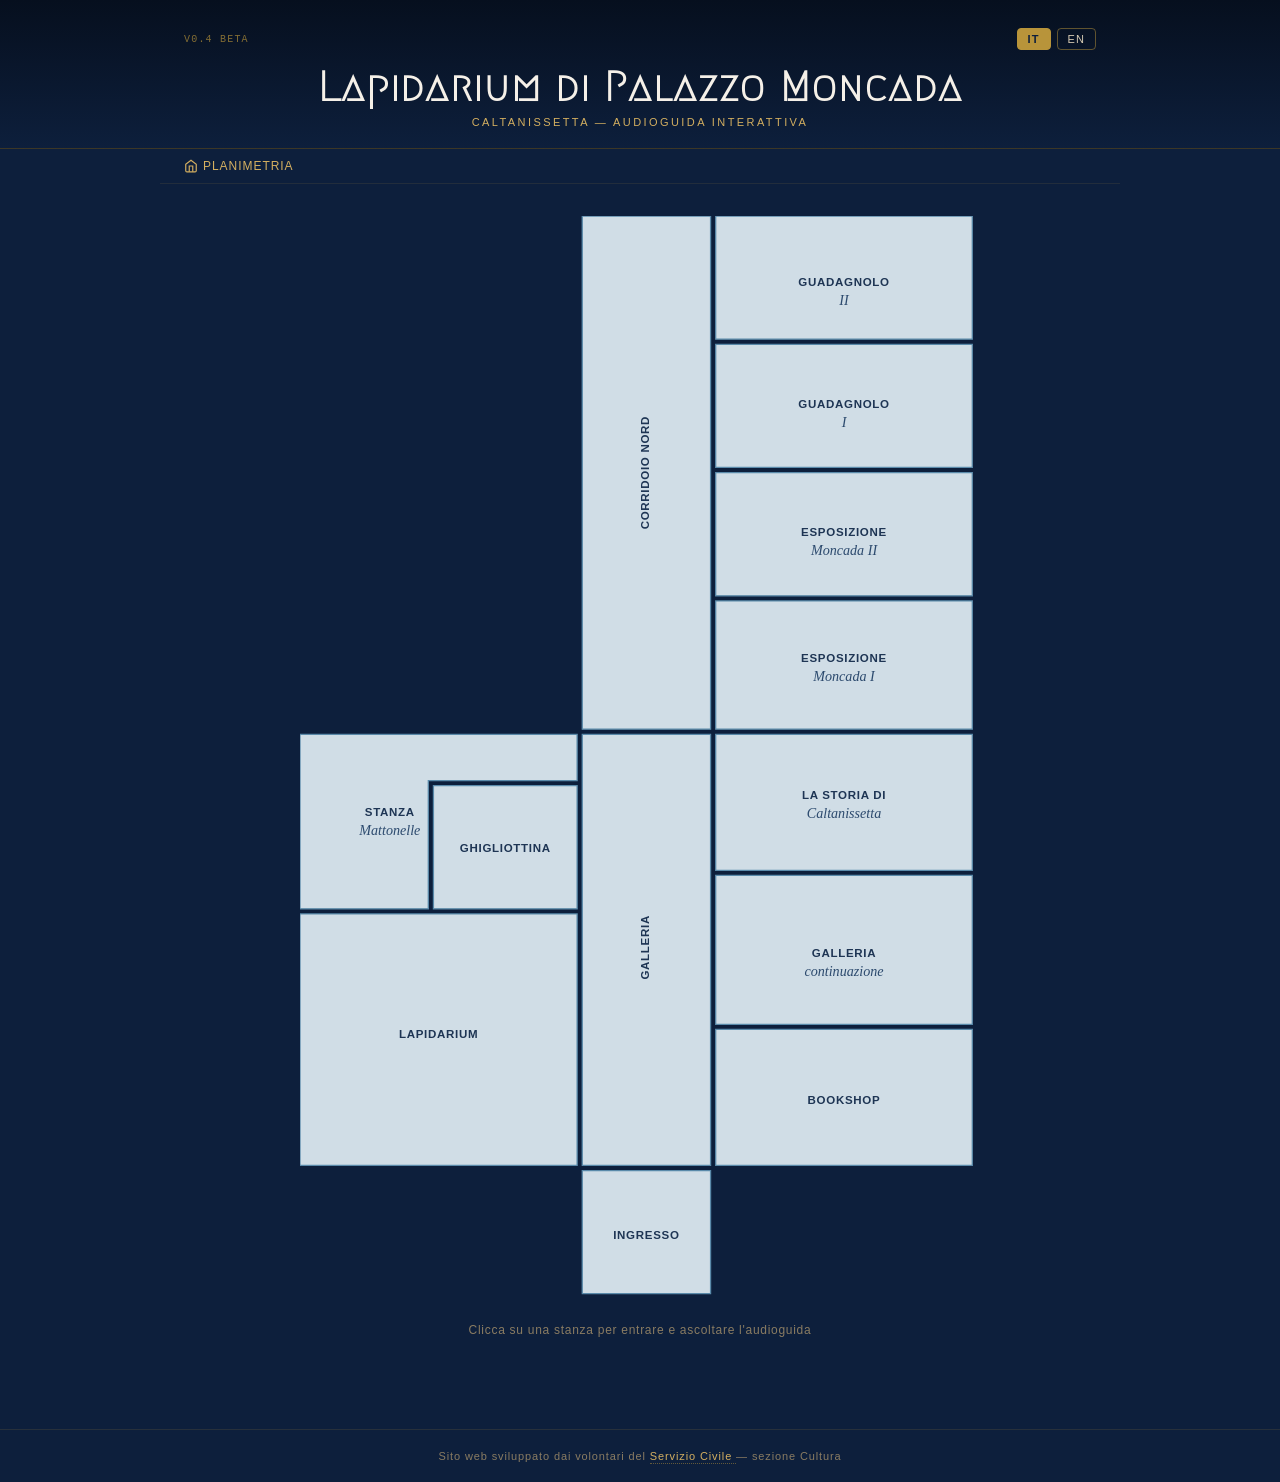
<file: index.html>
<!DOCTYPE html>
<html lang="it">

<head>
    <meta charset="UTF-8">
    <meta name="viewport" content="width=device-width, initial-scale=1.0">
    <title>Lapidarium di Palazzo Moncada</title>
    <link rel="preconnect" href="https://fonts.googleapis.com">
<link rel="preconnect" href="https://fonts.gstatic.com" crossorigin>
<link href="https://fonts.googleapis.com/css2?family=Megrim&display=swap" rel="stylesheet">
    <link rel="stylesheet" href="style.css">
    
<body>
    <!-- HEADER -->
    <header class="site-header">
        <div class="header-inner">
            <div class="header-meta">
                <span class="version-tag">v0.4 BETA</span>
                <div class="lang-switcher">
                    <button onclick="setLanguage('it')" id="btn-it" class="lang-btn active">IT</button>
                    <button onclick="setLanguage('en')" id="btn-en" class="lang-btn">EN</button>
                </div>
            </div>
            <h1 class="site-title">Lapidarium di Palazzo Moncada</h1>
            <p class="site-subtitle">Caltanissetta — Audioguida Interattiva</p>
        </div>
    </header>
    <!-- NAVBAR -->
    <nav class="site-nav" id="site-nav" aria-label="Navigazione">
        <span class="nav-item nav-home" onclick="goHome()">
            <svg width="14" height="14" viewBox="0 0 24 24" fill="none" stroke="currentColor" stroke-width="2">
                <path d="M3 9l9-7 9 7v11a2 2 0 0 1-2 2H5a2 2 0 0 1-2-2z" />
                <polyline points="9 22 9 12 15 12 15 22" />
            </svg>
            <span data-i18n="home">Planimetria</span>
        </span>
        <span class="nav-sep" id="nav-sep" style="display:none">›</span>
        <!-- "›" che spunta quando una stanza è stata selezionata, quindi "PLANIMETRIA > STANZA X" -->
        <span class="nav-item nav-room" id="nav-room" style="display:none"></span>
        <!-- Nome della stanza selezionata -->
    </nav>

    <!-- MAIN CONTENT -->
    <main class="main-content"> <!-- VIEW 1: PLANIMETRIA -->
        <section class="view" id="view-map" aria-label="Mappa del museo">
            <div class="map-wrapper">
                <svg class="planimetria" viewBox="0 -300 530 850" preserveAspectRatio="xMidYMid meet" role="img"
                    aria-label="Planimetria interattiva del museo">
                    <title>Planimetria Lapidarium</title>

                    <!-- GUADAGNOLO 2 -->
                    <g class="room" id="r-guadagnolo_2" onclick="enterRoom('guadagnolo_1')" role="button" tabindex="0" 
                        aria-label="Sala Guadagnolo 2"> <!-- Nota: per ora entrambe le stanze Guadagnolo portano alla stessa vista -->
                        <polygon class="room-shape" points="324,-204 524,-204 524,-300 324,-300" />
                        <text x="424" y="-248" class="room-label">Guadagnolo</text>
                        <text x="424" y="-233" class="room-number">II</text>
                    </g>

                    <!-- GUADAGNOLO 1 -->
                    <g class="room" id="r-guadagnolo_1" onclick="enterRoom('guadagnolo_1')" role="button" tabindex="0"
                        aria-label="Sala Guadagnolo 1">
                        <polygon class="room-shape" points="324,-104 524,-104 524,-200 324,-200" />
                        <text x="424" y="-153" class="room-label">Guadagnolo</text>
                        <text x="424" y="-138" class="room-number">I</text>
                    </g>

                    <!-- STANZA DX 4 -->
                    <g class="room" id="r-stanza_dx_4" onclick="enterRoom('stanza_dx_3')" role="button" tabindex="0"
                        aria-label="Esposizione Moncada 2"> <!-- Nota: per ora entrambe le stanze Moncada portano alla stessa vista -->
                        <polygon class="room-shape" points="324,-4 524,-4 524,-100 324,-100" />
                        <text x="424" y="-53" class="room-label">Esposizione</text>
                        <text x="424" y="-38" class="room-number">Moncada II</text>
                    </g>

                    <!-- STANZA DX 3 -->
                    <g class="room" id="r-stanza_dx_3" onclick="enterRoom('stanza_dx_3')" role="button" tabindex="0"
                        aria-label="Esposizione Moncada 1">
                        <polygon class="room-shape" points="324,0 524,0 524,100 324,100" />
                        <text x="424" y="45" class="room-label">Esposizione</text>
                        <text x="424" y="60" class="room-number">Moncada I</text>
                    </g>

                    <!-- CORRIDOIO NORD -->
                    <g class="room room-corridor" id="r-corridoio_nord" onclick="enterRoom('null')"
                        role="button" tabindex="0" aria-label="Corridoio Nord"> <!-- Nota: corridoio non visitabile, quindi enterRoom con 'null' per ora -->
                        <polygon class="room-shape" points="220,-300 320,-300 320,100 220,100" />
                        <text x="270" y="-100" class="room-label" transform="rotate(-90,270,-100)">Corridoio Nord</text>
                    </g>

                    <!-- STANZA MATTONELLE SX -->
                    <g class="room" id="r-stanza_mattonelle_sx" onclick="enterRoom('stanza_mattonelle_sx')"
                        role="button" tabindex="0" aria-label="Stanza Mattonelle">
                        <polygon class="room-shape" points="0,104 216,104 216,140 100,140 100,240 0,240" />
                        <text x="70" y="165" class="room-label">Stanza</text>
                        <text x="70" y="180" class="room-number">Mattonelle</text>
                    </g>

                    <!-- GHIGLIOTTINA -->
                    <g class="room" id="r-ghigliottina" onclick="enterRoom('ghigliottina')" role="button" tabindex="0"
                        aria-label="Ghigliottina">
                        <polygon class="room-shape" points="104,144 216,144 216,240 104,240" />
                        <text x="160" y="193" class="room-label">Ghigliottina</text>
                    </g>

                    <!-- LAPIDARIUM -->
                    <g class="room" id="r-lapidarium" onclick="enterRoom('lapidarium')" role="button" tabindex="0"
                        aria-label="Lapidarium">
                        <polygon class="room-shape" points="0,244 216,244 216,440 0,440" />
                        <text x="108" y="338" class="room-label">Lapidarium</text>
                    </g>

                    <!-- GALLERIA (gruppo) -->
                    <g class="room room-gallery" id="r-corridoio_galleria" onclick="enterRoom('galleria')" role="button"
                        tabindex="0" aria-label="Galleria">
                        <polygon class="room-shape" points="220,104 320,104 320,440 220,440" />
                        <text x="270" y="270" class="room-label" transform="rotate(-90,270,270)">Galleria</text>
                    </g>

                    <!-- STORIA DI CALTANISSETTA -->
                    <g class="room room-gallery" id="r-stanza_2_dx" onclick="enterRoom('galleria')" role="button"
                        tabindex="0" aria-label="La storia di Caltanissetta">
                        <polygon class="room-shape" points="324,104 524,104 524,210 324,210" />
                        <text x="424" y="152" class="room-label">La storia di</text>
                        <text x="424" y="167" class="room-number">Caltanissetta</text>
                    </g>

                    <!-- GALLERIA CONTINUAZIONE -->
                    <g class="room room-gallery" id="r-stanza_1_dx" onclick="enterRoom('galleria')" role="button"
                        tabindex="0" aria-label="Galleria - Continuazione">
                        <polygon class="room-shape" points="324,214 524,214 524,330 324,330" />
                        <text x="424" y="275" class="room-label">Galleria</text>
                        <text x="424" y="290" class="room-number">continuazione</text>
                    </g>

                    <!-- BOOKSHOP -->
                    <g class="room" id="r-bookshop" onclick="enterRoom('bookshop')" role="button" tabindex="0"
                        aria-label="Bookshop">
                        <polygon class="room-shape" points="324,334 524,334 524,440 324,440" />
                        <text x="424" y="390" class="room-label">Bookshop</text>
                    </g>

                    <!-- INGRESSO -->
                    <g class="room" id="r-ingresso" onclick="enterRoom('ingresso')" role="button" tabindex="0"
                        aria-label="Ingresso">
                        <polygon class="room-shape" points="220,444 320,444 320,540 220,540" />
                        <text x="270" y="495" class="room-label">Ingresso</text>
                    </g>

                </svg>

                <p class="map-hint" data-i18n="mapHint">Clicca su una stanza per entrare e ascoltare l'audioguida</p>
            </div>
        </section>

        <!-- VIEW 2: STANZA -->
        <section class="view hidden" id="view-room" aria-label="Vista stanza">
            <div class="room-view">

                <!-- Intestazione stanza -->
                <div class="room-header">
                    <button class="back-btn" onclick="goHome()" aria-label="Torna alla mappa">
                        <svg width="18" height="18" viewBox="0 0 24 24" fill="none" stroke="currentColor"
                            stroke-width="2">
                            <polyline points="15 18 9 12 15 6" />
                        </svg>
                        <span data-i18n="back">Mappa</span>
                    </button>
                    <div class="room-title-block">
                        <p class="room-category" id="room-category"></p>
                        <h2 class="room-title" id="room-title-h2"></h2>
                    </div>
                </div>
                <!-- Descrizione principale -->
                <div class="room-description">
                    <p id="room-desc-text"></p>
                </div>

                <!-- PLAYER PRINCIPALE (audioguida della stanza) -->
                <div class="main-audio-block" id="main-audio-block">
                    <div class="audio-label">
                        <svg width="16" height="16" viewBox="0 0 24 24" fill="none" stroke="currentColor"
                            stroke-width="2">
                            <polygon points="11 5 6 9 2 9 2 15 6 15 11 19 11 5" />
                            <path d="M19.07 4.93a10 10 0 0 1 0 14.14M15.54 8.46a5 5 0 0 1 0 7.07" />
                        </svg>
                        <span data-i18n="mainAudio">Audioguida principale</span>
                    </div>
                    <audio id="main-audio-player" controls style="width:100%">
                        <source id="main-audio-src" src="" type="audio/mpeg">
                    </audio>
                </div>

                <!-- HOTSPOT LISTA -->
                <div class="hotspot-section" id="hotspot-section">
                    <h3 class="hotspot-title" data-i18n="inRoom">In questa sala</h3>
                    <div class="hotspot-grid" id="hotspot-grid">
                        <!-- Hotspot generati via JS -->
                    </div>
                </div>

            </div>

            <!-- PANNELLO AUDIO HOTSPOT (slide-in) -->
            <div class="hotspot-panel" id="hotspot-panel" aria-hidden="true">
                <div class="hp-header">
                    <div>
                        <p class="hp-category" id="hp-category"></p>
                        <h3 class="hp-title" id="hp-title"></h3>
                    </div>
                    <button class="hp-close" onclick="closeHotspot()" aria-label="Chiudi">
                        <svg width="20" height="20" viewBox="0 0 24 24" fill="none" stroke="currentColor"
                            stroke-width="2">
                            <line x1="18" y1="6" x2="6" y2="18" />
                            <line x1="6" y1="6" x2="18" y2="18" />
                        </svg>
                    </button>
                </div>
                <p class="hp-desc" id="hp-desc"></p>
                <div class="hp-audio-wrap">
                    <audio id="hp-audio-player" controls style="width:100%">
                        <source id="hp-audio-src" src="" type="audio/mpeg">
                    </audio>
                </div>
                <p class="audio-unavail hidden" id="hp-audio-error" data-i18n="audioError">Audio non disponibile per questa lingua.</p>
            </div>

        </section>

    </main>

    <script src="script.js"></script>
</body>
<footer class="site-footer">
  <p class="footer-copy">
    <span data-i18n="footerText">Sito web sviluppato dai volontari del</span>
    <span class="footer-trigger" id="sc-trigger">
      <span data-i18n="footerTrigger">Servizio Civile</span>
      <span class="footer-bubble" id="sc-bubble">
        <span class="bubble-label" data-i18n="bubbleLabel"></span>
        <span class="bubble-names">Angela <br>Alberto <br>Marta <br>Martina <br>Federica</span>
      </span>
    </span>
    <span data-i18n="footerSection">— sezione Cultura</span>
  </p>
</footer>

</html>
</file>
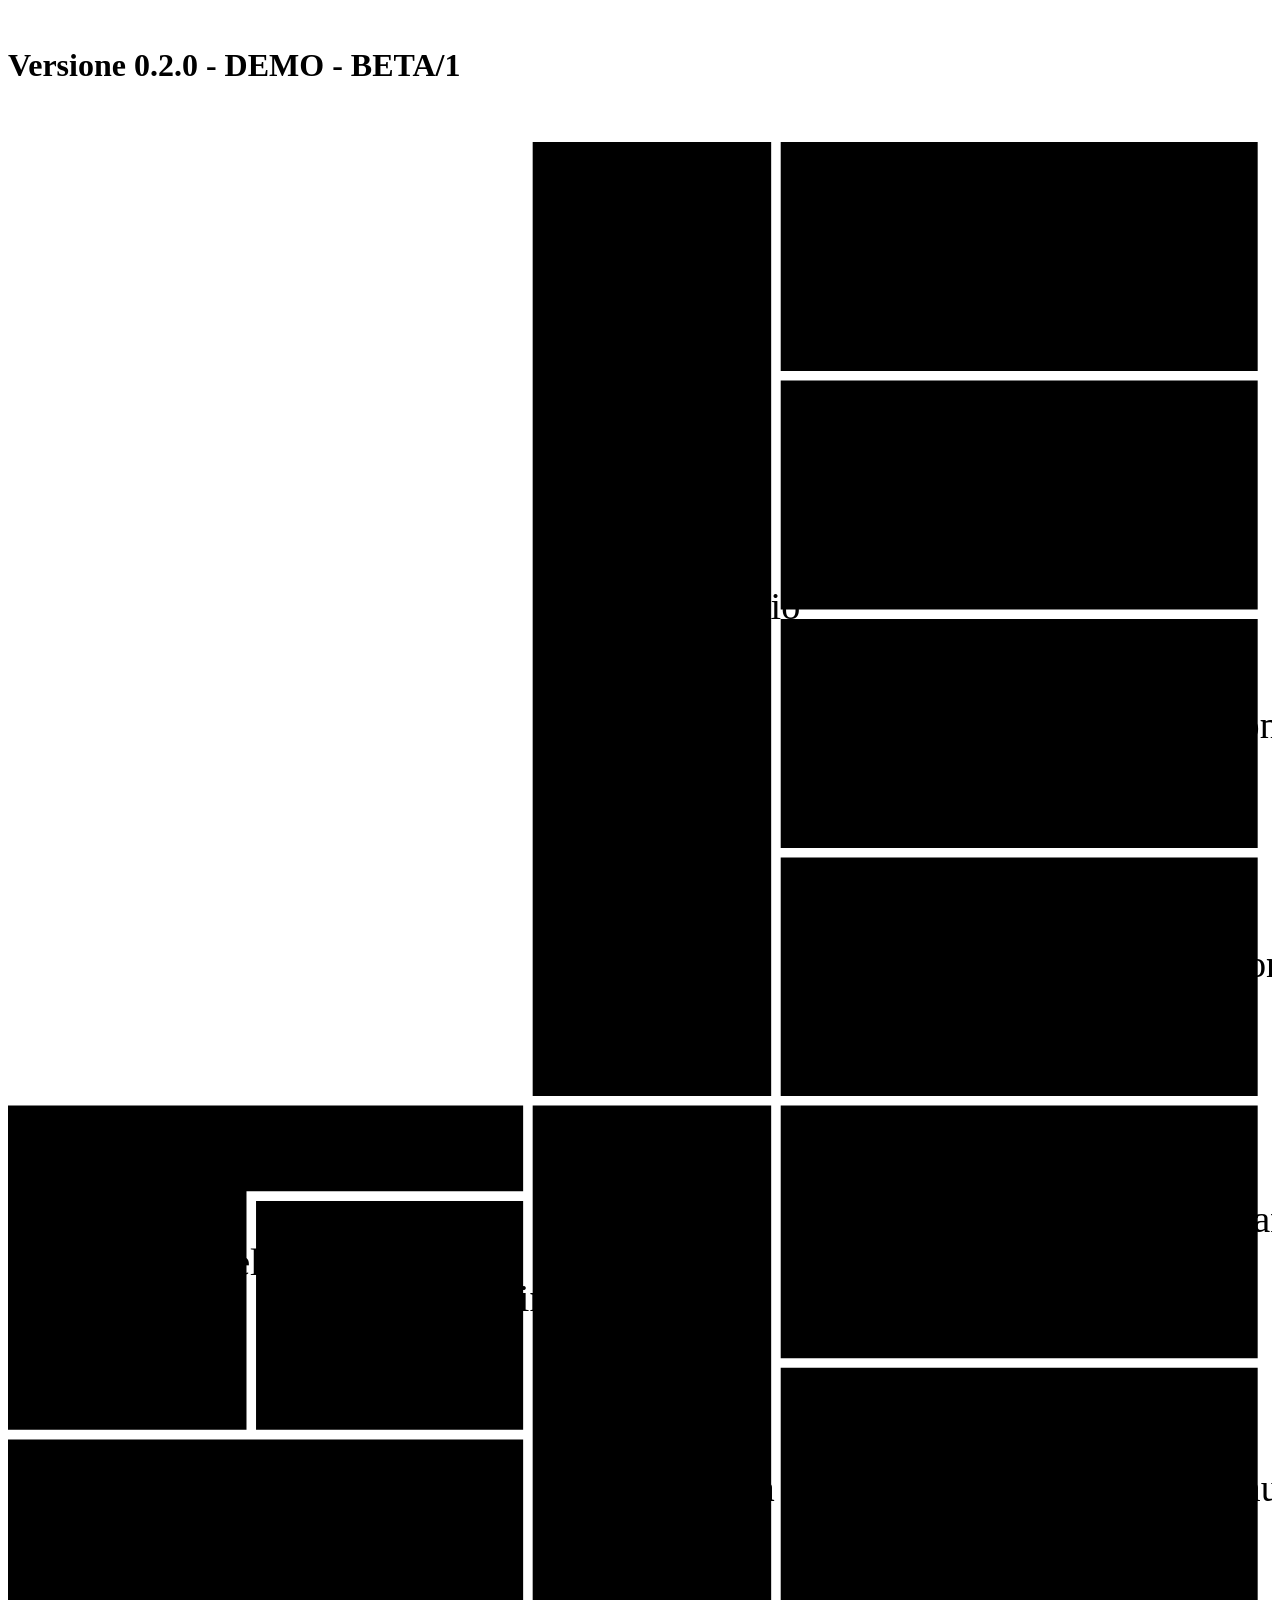
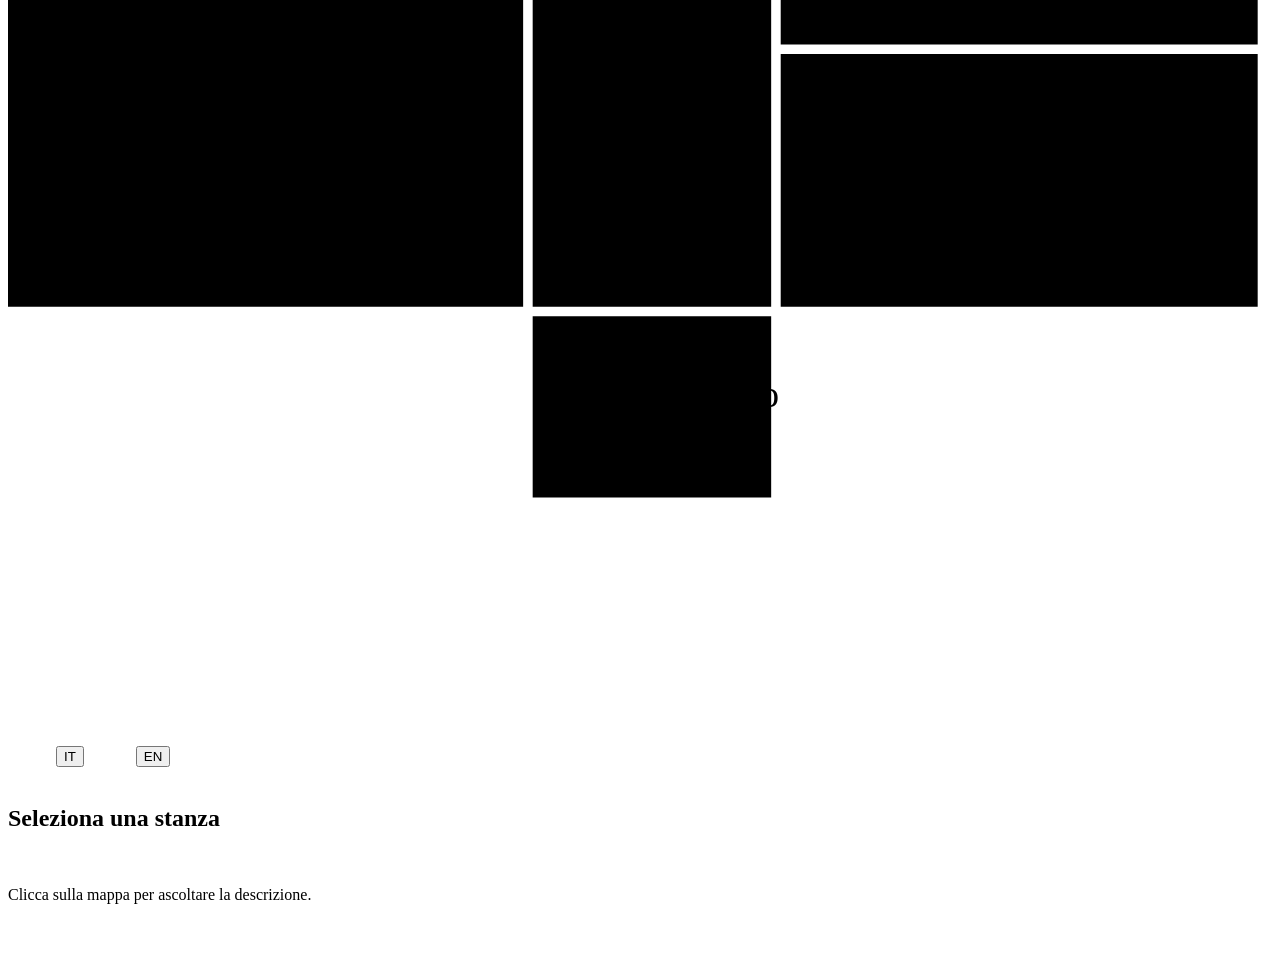
<file: OLD-index.html>
<!DOCTYPE html>
<html lang="it">
<head>
    <meta charset="UTF-8">
    <meta name="viewport" content="width=device-width, initial-scale=1.0">
    <title>Planimetria Interattiva</title>
    <style>
        svg {
            width: 100%; 
            height: auto;
            display: block;
            max-width: 850px;
        }
        .window { /* Contenitore */
            max-width: 900px;
            margin: 20px auto;
            background-color: #004688;
            border-radius: 12px;
            box-shadow: 0 1px 20px #003666;
            overflow: hidden;
            display: flex;
            flex-direction: column;
            font-family: 'Segoe UI', Tahoma, Geneva, Verdana, sans-serif;
        }
        /* Zona Mappa con scroll */
        .mappa-container {
            height: 600px; 
            overflow: auto;
            background-color: #003666;
            padding: 20px;
            display: flex; /* Flexbox per centrare l'SVG */
            justify-content: center;
            align-items: flex-start;
        }
        .stanza { 
            cursor: pointer; 
            outline: none;
        }
        .cls-2 {
            fill: #a8d0e6;
            stroke: #004688;
            stroke-width: 0.5px;
            transition: fill 0.3s ease, filter 0.3s ease;
        }
        .stanza:hover .cls-2 {
            fill: #D3E7F2 !important;
            filter: brightness(1.1);
        }
        .stanza-attiva .label-stanza {
            fill: #ffffff !important;
        }
        .stanza-attiva .cls-2 {
            fill: #f76c6c !important;
            stroke: #f8e9a1;
            stroke-width: 1px;
            filter: drop-shadow(0px 0px 4px rgb(248,233,161));
        }
        .label-stanza {
            font-size: 11px;
            fill: #2c3e50;
            pointer-events: none;
            text-anchor: middle;
            alignment-baseline: middle;
            text-transform: uppercase;
            font-weight: bold;
        }
        /* Pannello Info */
        #info-pannello {
            padding: 20px;
            text-align: center;
            color: #ffffff;
            background-color: #004688;
            min-height: 180px;
            box-shadow: 0 1px 20px #003666;
        }
        #player-wrapper {
            margin-top: 15px;
            padding: 15px;
            background: rgba(255,255,255,0.1);
            border-radius: 8px;
        }
        .avviso {
            background-color: black;
            color: white;
            text-align: center;
            font-family: 'Courier New', Courier, monospace;
            margin: 0;
            padding: 10px;
            font-size: 14px;
        }
        .lang-switcher {
            margin-bottom: 15px;
            display: flex;
            justify-content: center;
            gap: 10px;
        }
        .lang-btn {
            background: rgba(255,255,255,0.2);
            border: 1px solid white;
            color: white;
            padding: 5px 12px;
            border-radius: 4px;
            cursor: pointer;
            transition: 0.3s;
        }
        .lang-btn.active {
            background: white;
            color: #004688;
            font-weight: bold;
        }
    </style>
</head>
<body>

<h1 class="avviso">Versione 0.2.0 - DEMO - BETA/1</h1> 

<div class="window">
    <div class="mappa-container" id="mainContainer">
        <svg viewBox="0 -300 530 900" preserveAspectRatio="xMidYMid meet">
            
            <!-- GUADAGNOLO 2 -->
            <g class="stanza" id="guadagnolo_2">
                <polygon class="cls-2" points="324,-204 524,-204 524,-300 324,-300"/>
                <text x="424" y="-250" class="label-stanza">Guadagnolo</text>
            </g>
            <!-- GUADAGNOLO 1 -->
            <g class="stanza" id="guadagnolo_1">
                <polygon class="cls-2" points="324,-104 524,-104 524,-200 324,-200"/>
                <text x="424" y="-150" class="label-stanza">Guadagnolo</text>
            </g>
            <!-- UP STANZA DX 4 -->
            <g class="stanza" id="stanza_dx_4">
                <polygon class="cls-2" points="324,-4 524,-4 524,-100 324,-100"/>
                <text x="424" y="-50" class="label-stanza">esposizione Moncada</text>
            </g>
             <!-- UP STANZA DX 3 -->
            <g class="stanza" id="stanza_dx_3">
                <polygon class="cls-2" points="324,0 524,0 524,100 324,100"/>
                <text x="424" y="50" class="label-stanza">Esposizione Moncada</text>
            </g>
            <!-- CORRIDOIO NORD -->
            <g class="stanza" id="corridoio_nord">
                <polygon class="cls-2" points="220,-300 320,-300 320,100 220,100"/>
                <text x="270" y="-100" class="label-stanza">Corridoio</text>
            </g>
            <!-- STANZA MATTONELLE SX -->
            <g class="stanza" id="stanza_mattonelle_sx">
                <polygon class="cls-2" points="0,104 216,104 216,140 100,140 100,240 0,240"/>
                <text x="50" y="160" class="label-stanza">stanza</text>
                <text x="50" y="175" class="label-stanza">mattonelle</text>
            </g>

            <!-- GHIGLIOTTINA -->
            <g class="stanza" id="ghigliottina">
                <polygon class="cls-2" points="104,144 216,144 216,240 104,240"/>
                <text x="160" y="190" class="label-stanza">ghigliottina</text>
            </g>

            <!-- LAPIDARIUM SX -->
            <g class="stanza" id="lapidarium">
                <polygon class="cls-2" points="0,244 216,244 216,440 0,440"/>
                <text x="108" y="340" class="label-stanza">lapidarium</text>
            </g>

            <!-- CORRIDOIO CENTRALE -->
            <g class="stanza gruppo-galleria" id="corridoio_galleria">
                <polygon class="cls-2" points="220,104 320,104 320,440 220,440"/>
                <text x="270" y="270" class="label-stanza">Galleria</text>
            </g>

            <!-- STANZA 2 DX -->
            <g class="stanza" id="stanza_2_dx">
                <polygon class="cls-2" points="324,104 524,104 524,210 324,210"/>
                <text x="424" y="157" class="label-stanza">la storia di Caltanissetta</text>
            </g>

            <!-- STANZA 1 DX -->
            <g class="stanza gruppo-galleria" id="stanza_1_dx">
                <polygon class="cls-2" points="324,214 524,214 524,330 324,330"/>
                <text x="424" y="270" class="label-stanza">galleria - continuazione</text>           
            </g>

            <!-- BOOKSHOP -->
            <g class="stanza" id="bookshop">
                <polygon class="cls-2" points="324,334 524,334 524,440 324,440"/>
                <text x="424" y="387" class="label-stanza">Bookshop</text>
            </g>

            <!-- INGRESSO -->
            <g class="stanza" id="ingresso">
                <polygon class="cls-2" points="220,444 320,444 320,520 220,520"/>
                <text x="270" y="482" class="label-stanza">ingresso</text>
            </g>
        </svg>
    </div>

    <div id="info-pannello">
        <div class="lang-switcher">
            <button onclick="setLanguage('it')" id="btn-it" class="lang-btn active">IT</button>
            <button onclick="setLanguage('en')" id="btn-en" class="lang-btn">EN</button>
        </div>
        <h2 id="titolo-stanza">Seleziona una stanza</h2>
        <p id="info-stanza">Clicca sulla mappa per ascoltare la descrizione.</p>
        <div id="player-wrapper"></div>
        
    </div>
</div>

<script>
const content = {
    it: {
        titoloDefault: "Seleziona una stanza",
        infoDefault: "Clicca sulla mappa per ascoltare la descrizione.",
        audioPlaying: "▶ Riproduzione audio...",
        audioError: "Audio non disponibile per questa lingua.",
        stanze: {
            "guadagnolo_1": ".",
            "guadagnolo_2": ".",
            "stanza_dx_4": ".",
            "stanza_dx_3": ".",
            "stanza_mattonelle_sx": ".",
            "lapidarium": ".",
            "ghigliottina": ".",
            "corridoio_nord": ".",
            "corridoio_centrale": ".",
            "stanza_2_dx": ".",
            "stanza_1_dx": ".",
            "bookshop": ".",
            "ingresso": "."
        }
    },
    en: {
        titoloDefault: "Select a room",
        infoDefault: "Click on the map to listen to the description.",
        audioPlaying: "▶ Playing audio...",
        audioError: "Audio not available for this language.",
        stanze: {
            "guadagnolo_1": ".",
            "guadagnolo_2": ".",
            "stanza_dx_4": ".",
            "stanza_dx_3": ".",
            "stanza_mattonelle_sx": ".",
            "lapidarium": ".",
            "ghigliottina": ".",
            "corridoio_nord": ".",
            "corridoio_centrale": ".",
            "stanza_2_dx": ".",
            "stanza_1_dx": ".",
            "bookshop": ".",
            "ingresso": "."
        }
    }
};

/**
 * STATO DELL'APPLICAZIONE
 */
let currentLang = 'it';
let lastSelectedId = null;

/**
 * INIZIALIZZAZIONE AL CARICAMENTO DEL DOM
 */
document.addEventListener("DOMContentLoaded", () => {
    const container = document.getElementById('mainContainer');
    
    container.addEventListener('click', (e) => {
        const stanzaGroup = e.target.closest('.stanza');
        if (!stanzaGroup) return;

        // Rimuovi la classe attiva da TUTTE le stanze
        document.querySelectorAll('.stanza').forEach(s => s.classList.remove('stanza-attiva'));

        // SE la stanza cliccata fa parte della galleria
        if (stanzaGroup.classList.contains('gruppo-galleria')) {
            // Illumina TUTTE le stanze del gruppo galleria
            document.querySelectorAll('.gruppo-galleria').forEach(s => s.classList.add('stanza-attiva'));
            
            // Imposta un ID unico per l'audio (es. quello della galleria principale)
            lastSelectedId = "corridoio_centrale"; 
        } else {
            // Comportamento normale per le altre stanze
            stanzaGroup.classList.add('stanza-attiva');
            lastSelectedId = stanzaGroup.id;
        }

        updateUI(lastSelectedId);
    });
});

/**
 * FUNZIONE PER CAMBIARE LINGUA
 * Richiamata dai pulsanti IT/EN nell'HTML
 */
function setLanguage(lang) {
    if (currentLang === lang) return; // Evita ricaricamenti inutili
    
    currentLang = lang;
    
    // Aggiorna lo stato visivo dei pulsanti lingua
    document.querySelectorAll('.lang-btn').forEach(btn => {
        btn.classList.toggle('active', btn.id === `btn-${lang}`);
    });

    // Se c'è una stanza selezionata, aggiorna i testi al volo, altrimenti resetta ai default
    if (lastSelectedId) {
        updateUI(lastSelectedId);
    } else {
        document.getElementById('titolo-stanza').innerText = content[currentLang].titoloDefault;
        document.getElementById('info-stanza').innerText = content[currentLang].infoDefault;
    }
}

/**
 * AGGIORNAMENTO DELL'INTERFACCIA (Testi e Audio)
 */
function updateUI(id) {
    const titoloUI = document.getElementById('titolo-stanza');
    const infoUI = document.getElementById('info-stanza');
    const wrapper = document.getElementById('player-wrapper');

    // 1. Formattazione Titolo (es: "guadagnolo_1" -> "Guadagnolo 1")
    const formattedTitle = id.replace(/_/g, ' ').replace(/\b\w/g, l => l.toUpperCase());
    titoloUI.innerText = formattedTitle;

    // 2. Recupero Descrizione
    const descrizione = content[currentLang].stanze[id] || "Descrizione non disponibile / Description not available.";
    infoUI.innerText = descrizione;

    // 3. Gestione Audio
    const audioSource = `audio/${currentLang}/${id}.mp3`;
    
    wrapper.innerHTML = `
        <div class="player-container">
            <p style="font-size: 0.8em; margin-bottom: 8px; color: #ddd;">
                ${content[currentLang].audioPlaying}
            </p>
            <audio controls autoplay style="width: 100%;" ontimeupdate="handleAudioProgress(this)" onerror="handleAudioError()">
                <source src="${audioSource}" type="audio/mpeg">
                Il tuo browser non supporta l'elemento audio.
            </audio>
        </div>
    `;
}

/**
 * GESTIONE ERRORI AUDIO
 */
function handleAudioError() {
    const wrapper = document.getElementById('player-wrapper');
    wrapper.innerHTML = `<p style="color: #ffb347; font-size: 0.9em;">${content[currentLang].audioError}</p>`;
}
</script>
</body>
</html>
</file>
<file: style.css>
/* ==============================================
   RESET & BASE
   ============================================== */
*, *::before, *::after {
  box-sizing: border-box;
  margin: 0;
  padding: 0;
}

:root {
  --gold: #b8943a;
  --gold-light: #d4af60;
  --gold-dim: rgba(184,148,58,0.15);
  --navy: #0d1f3c;
  --navy-mid: #162d52;
  --navy-light: #1e3a6a;
  --cream: #f5f0e8;
  --cream-mid: #ede5d4;
  --cream-dark: #d8ccb4;
  --text-dark: #1a1209;
  --text-mid: #4a3f2e;
  --text-muted: #8a7c62;
  --room-fill: #d0dde6;
  --room-stroke: #5a8aaa;
  --room-hover: #e8f2f9;
  --room-active: #d4534a;
  --room-active-stroke: #f0d870;
  --radius-sm: 4px;
  --radius-md: 8px;
  --radius-lg: 14px;
  --shadow-card: 0 2px 16px rgba(13,31,60,0.18);
  --shadow-panel: 0 8px 40px rgba(13,31,60,0.30);
  --transition: 0.22s ease;
}

html {
  font-size: 16px;
  scroll-behavior: smooth;
}

body {
  font-family: 'Josefin Sans', 'Segoe UI', sans-serif;
  background-color: var(--navy);
  color: var(--cream);
  min-height: 100vh;
}

/* ==============================================
   HEADER
   ============================================== */
.site-header {
  background: linear-gradient(180deg, #060f1e 0%, var(--navy) 100%);
  border-bottom: 1px solid rgba(184,148,58,0.3);
  padding: 0;
}

.header-inner {
  max-width: 960px;
  margin: 0 auto;
  padding: 28px 24px 20px;
  position: relative;
  text-align: center;
}

.header-meta {
  display: flex;
  justify-content: space-between;
  align-items: center;
  margin-bottom: 14px;
}

.version-tag {
  font-size: 10px;
  letter-spacing: 0.12em;
  color: var(--gold);
  text-transform: uppercase;
  font-family: 'Courier New', monospace;
  opacity: 0.7;
}

.site-title {
  font-family: 'Megrim', system-ui;
  font-size: clamp(26px, 5vw, 42px);
  font-weight: 600;
  color: var(--cream);
  letter-spacing: 0.04em;
  line-height: 1.1;
}

.site-subtitle {
  font-size: 11px;
  letter-spacing: 0.22em;
  text-transform: uppercase;
  color: var(--gold-light);
  margin-top: 6px;
  font-weight: 300;
}

/* Lang switcher */
.lang-switcher {
  display: flex;
  gap: 6px;
}

.lang-btn {
  background: transparent;
  border: 1px solid rgba(184,148,58,0.5);
  color: var(--cream-dark);
  padding: 4px 10px;
  border-radius: var(--radius-sm);
  cursor: pointer;
  font-family: 'Josefin Sans', sans-serif;
  font-size: 11px;
  letter-spacing: 0.1em;
  transition: var(--transition);
}

.lang-btn:hover {
  border-color: var(--gold);
  color: var(--gold-light);
}

.lang-btn.active {
  background: var(--gold);
  border-color: var(--gold);
  color: var(--navy);
  font-weight: 600;
}

/* ==============================================
   BREADCRUMB
   ============================================== */
.site-nav {
  max-width: 960px;
  margin: 0 auto;
  padding: 10px 24px;
  display: flex;
  align-items: center;
  gap: 8px;
  font-size: 12px;
  letter-spacing: 0.08em;
  text-transform: uppercase;
  color: var(--text-muted);
  border-bottom: 1px solid rgba(184,148,58,0.12);
}

.nav-home {
  color: var(--gold-light);
  cursor: pointer;
  display: flex;
  align-items: center;
  gap: 5px;
  transition: var(--transition);
}

.nav-home:hover {
  color: var(--gold);
}

.nav-sep {
  color: rgba(184,148,58,0.4);
}

.nav-room {
  color: var(--cream-dark);
  font-size: 12px;
}

/* ==============================================
   MAIN + VIEWS
   ============================================== */
.main-content {
  max-width: 960px;
  margin: 0 auto;
  padding: 0 16px 60px;
}

.view {
  animation: fadeIn 0.3s ease;
}

.view.hidden {
  display: none;
}

@keyframes fadeIn {
  from { opacity: 0; transform: translateY(8px); }
  to   { opacity: 1; transform: translateY(0); }
}

/* ==============================================
   VIEW 1: MAPPA
   ============================================== */
.map-wrapper {
  padding: 24px 0;
}

.planimetria {
  width: 100%;
  height: auto;
  display: block;
  max-width: 680px;
  margin: 0 auto;
}

/* Stanze SVG */
.room {
  cursor: pointer;
  outline: none;
}

.room-shape {
  fill: var(--room-fill);
  stroke: var(--room-stroke);
  stroke-width: 1px;
  transition: fill var(--transition), filter var(--transition);
}

.room:hover .room-shape,
.room:focus-visible .room-shape {
  fill: var(--room-hover);
  filter: brightness(1.05);
}

.room-active .room-shape {
  fill: var(--room-active) !important;
  stroke: var(--room-active-stroke) !important;
  stroke-width: 1.5px;
  filter: drop-shadow(0 0 5px rgba(240,216,112,0.4));
}

.room-active .room-label,
.room-active .room-number {
  fill: #ffffff !important;
}

.room-gallery .room-shape {
  fill: #d0dde6;
}

.room-corridor .room-shape {
  fill: #d0dde6;
}

.room-label {
  font-family: 'Josefin Sans', sans-serif;
  font-size: 9px;
  fill: #1e3554;
  pointer-events: none;
  text-anchor: middle;
  dominant-baseline: middle;
  text-transform: uppercase;
  font-weight: 600;
  letter-spacing: 0.06em;
}

.room-number {
  font-family: 'Cormorant Garamond', serif;
  font-size: 11px;
  fill: #2c4a6e;
  pointer-events: none;
  text-anchor: middle;
  dominant-baseline: middle;
  font-style: italic;
}

.entry-label {
  font-family: 'Josefin Sans', sans-serif;
  font-size: 9px;
  fill: var(--gold);
  text-anchor: middle;
  letter-spacing: 0.15em;
  opacity: 0.7;
}

.map-hint {
  text-align: center;
  font-size: 12px;
  color: var(--text-muted);
  letter-spacing: 0.06em;
  margin-top: 16px;
  font-weight: 300;
}

/* ==============================================
   VIEW 2: STANZA
   ============================================== */
.room-view {
  padding: 24px 0;
  position: relative;
}

.room-header {
  display: flex;
  align-items: flex-start;
  gap: 16px;
  margin-bottom: 20px;
}

.back-btn {
  display: flex;
  align-items: center;
  gap: 6px;
  background: transparent;
  border: 1px solid rgba(184,148,58,0.35);
  color: var(--gold-light);
  padding: 8px 14px;
  border-radius: var(--radius-sm);
  cursor: pointer;
  font-family: 'Josefin Sans', sans-serif;
  font-size: 11px;
  letter-spacing: 0.1em;
  text-transform: uppercase;
  transition: var(--transition);
  flex-shrink: 0;
  margin-top: 4px;
}

.back-btn:hover {
  background: rgba(184,148,58,0.12);
  border-color: var(--gold);
}

.room-title-block {
  flex: 1;
}

.room-category {
  font-size: 10px;
  letter-spacing: 0.16em;
  text-transform: uppercase;
  color: var(--gold);
  font-weight: 300;
  margin-bottom: 4px;
}

.room-title-block h2 {
  font-family: 'Cormorant Garamond', Georgia, serif;
  font-size: clamp(22px, 4vw, 34px);
  font-weight: 600;
  color: var(--cream);
  letter-spacing: 0.02em;
  line-height: 1.15;
}

/* Descrizione */
.room-description {
  background: rgba(255,255,255,0.04);
  border-left: 2px solid var(--gold);
  border-radius: 0 var(--radius-sm) var(--radius-sm) 0;
  padding: 14px 18px;
  margin-bottom: 20px;
}

.room-description p {
  font-size: 14px;
  line-height: 1.8;
  color: var(--cream-dark);
  font-weight: 300;
}

/* Audio principale */
.main-audio-block {
  background: rgba(184,148,58,0.08);
  border: 1px solid rgba(184,148,58,0.25);
  border-radius: var(--radius-md);
  padding: 14px 16px;
  margin-bottom: 28px;
}

.audio-label {
  display: flex;
  align-items: center;
  gap: 8px;
  font-size: 10px;
  letter-spacing: 0.14em;
  text-transform: uppercase;
  color: var(--gold-light);
  font-weight: 600;
  margin-bottom: 10px;
}

audio {
  width: 100%;
  border-radius: var(--radius-sm);
  accent-color: var(--gold);
}

/* Hotspot sezione */
.hotspot-section {
  margin-top: 8px;
}

.hotspot-title {
  font-size: 10px;
  letter-spacing: 0.18em;
  text-transform: uppercase;
  color: var(--text-muted);
  font-weight: 600;
  margin-bottom: 12px;
  font-family: 'Josefin Sans', sans-serif;
}

.hotspot-grid {
  display: grid;
  grid-template-columns: repeat(auto-fill, minmax(240px, 1fr));
  gap: 10px;
}

.hotspot-card {
  display: flex;
  align-items: center;
  gap: 12px;
  background: rgba(255,255,255,0.04);
  border: 1px solid rgba(184,148,58,0.2);
  border-radius: var(--radius-md);
  padding: 12px 14px;
  cursor: pointer;
  transition: var(--transition);
  text-align: left;
  width: 100%;
  color: var(--cream);
  font-family: 'Josefin Sans', sans-serif;
}

.hotspot-card:hover {
  background: rgba(184,148,58,0.1);
  border-color: rgba(184,148,58,0.5);
  transform: translateY(-1px);
}

.hotspot-card.hs-active {
  background: rgba(184,148,58,0.15);
  border-color: var(--gold);
}

.hs-icon {
  width: 36px;
  height: 36px;
  border-radius: 50%;
  background: rgba(184,148,58,0.12);
  display: flex;
  align-items: center;
  justify-content: center;
  flex-shrink: 0;
  color: var(--gold-light);
}

.hs-text {
  flex: 1;
  display: flex;
  flex-direction: column;
  gap: 2px;
}

.hs-cat {
  font-size: 9px;
  letter-spacing: 0.1em;
  text-transform: uppercase;
  color: var(--gold);
  font-weight: 300;
}

.hs-name {
  font-size: 13px;
  font-weight: 600;
  color: var(--cream);
  letter-spacing: 0.02em;
}

.hs-arrow {
  color: rgba(184,148,58,0.5);
  flex-shrink: 0;
}

/* ==============================================
   HOTSPOT PANEL (slide-up su mobile, side su desktop)
   ============================================== */
.hotspot-panel {
  position: fixed;
  bottom: 0;
  left: 0;
  right: 0;
  background: var(--navy-mid);
  border-top: 1px solid rgba(184,148,58,0.3);
  border-radius: var(--radius-lg) var(--radius-lg) 0 0;
  padding: 22px 20px 32px;
  transform: translateY(100%);
  transition: transform 0.35s cubic-bezier(0.22,1,0.36,1);
  z-index: 200;
  box-shadow: var(--shadow-panel);
  max-height: 70vh;
  overflow-y: auto;
}

.hotspot-panel.open {
  transform: translateY(0);
}

@media (min-width: 680px) {
  .hotspot-panel {
    position: fixed;
    top: 0;
    right: 0;
    bottom: 0;
    left: auto;
    width: min(400px, 44vw);
    border-radius: var(--radius-lg) 0 0 var(--radius-lg);
    border-top: none;
    border-left: 1px solid rgba(184,148,58,0.3);
    transform: translateX(100%);
    max-height: 100vh;
  }
  .hotspot-panel.open {
    transform: translateX(0);
  }
}

.hp-header {
  display: flex;
  justify-content: space-between;
  align-items: flex-start;
  gap: 12px;
  margin-bottom: 14px;
}

.hp-category {
  font-size: 9px;
  letter-spacing: 0.16em;
  text-transform: uppercase;
  color: var(--gold);
  font-weight: 300;
  margin-bottom: 4px;
}

.hp-title {
  font-family: 'Cormorant Garamond', Georgia, serif;
  font-size: 22px;
  font-weight: 600;
  color: var(--cream);
  line-height: 1.2;
}

.hp-close {
  background: transparent;
  border: 1px solid rgba(255,255,255,0.15);
  color: var(--cream-dark);
  width: 34px;
  height: 34px;
  border-radius: 50%;
  cursor: pointer;
  display: flex;
  align-items: center;
  justify-content: center;
  flex-shrink: 0;
  transition: var(--transition);
}

.hp-close:hover {
  background: rgba(255,255,255,0.08);
  border-color: rgba(255,255,255,0.3);
}

.hp-desc {
  font-size: 13px;
  line-height: 1.8;
  color: var(--cream-dark);
  font-weight: 300;
  margin-bottom: 18px;
}

.hp-audio-wrap {
  background: rgba(184,148,58,0.08);
  border: 1px solid rgba(184,148,58,0.2);
  border-radius: var(--radius-md);
  padding: 12px;
}

/* ==============================================
   UTILITÃ€
   ============================================== */
.hidden {
  display: none !important;
}

.audio-unavail {
  font-size: 12px;
  color: #e09060;
  font-style: italic;
  padding: 8px 0;
}

/* ==============================================
   RESPONSIVE
   ============================================== */
@media (max-width: 500px) {
  .header-inner {
    padding: 18px 16px 14px;
  }
  .main-content {
    padding: 0 12px 80px;
  }
  .hotspot-grid {
    grid-template-columns: 1fr;
  }
  .room-header {
    flex-direction: column;
    gap: 10px;
  }
  .back-btn {
    margin-top: 0;
  }
}

@media (min-width: 960px) {
  .map-wrapper {
    padding: 32px 0;
  }
}

/* ==============================================
   FOOTER
   ============================================== */
.site-footer {
  border-top: 1px solid rgba(184,148,58,0.15);
  padding: 20px 24px;
  text-align: center;
}

.footer-copy {
  font-size: 11px;
  letter-spacing: 0.08em;
  color: var(--text-muted);
  font-weight: 300;
}

.footer-trigger {
  position: relative;
  color: var(--gold-light);
  cursor: pointer;
  border-bottom: 1px dotted rgba(184,148,58,0.5);
  padding-bottom: 1px;
}

.footer-bubble {
  display: none;
  position: absolute;
  bottom: calc(100% + 10px);
  left: 50%;
  transform: translateX(-50%);
  background: var(--navy-mid);
  border: 1px solid rgba(184,148,58,0.35);
  border-radius: var(--radius-md);
  padding: 10px 16px;
  white-space: nowrap;
  box-shadow: var(--shadow-card);
  z-index: 100;
  flex-direction: column;
  align-items: center;
  gap: 4px;
}

/* triangolino sotto il fumetto */
.footer-bubble::after {
  content: '';
  position: absolute;
  top: 100%;
  left: 50%;
  transform: translateX(-50%);
  border: 6px solid transparent;
  border-top-color: rgba(184,148,58,0.35);
}

.footer-trigger:hover .footer-bubble,
.footer-trigger.active .footer-bubble {
  display: flex;
}

.bubble-label {
  font-size: 9px;
  letter-spacing: 0.16em;
  text-transform: uppercase;
  color: var(--gold);
  font-weight: 600;
}

.bubble-names {
  font-size: 13px;
  color: var(--cream);
  letter-spacing: 0.1em;
  font-family: 'Cormorant Garamond', Georgia, serif;
  font-style: italic;
}
</file>
